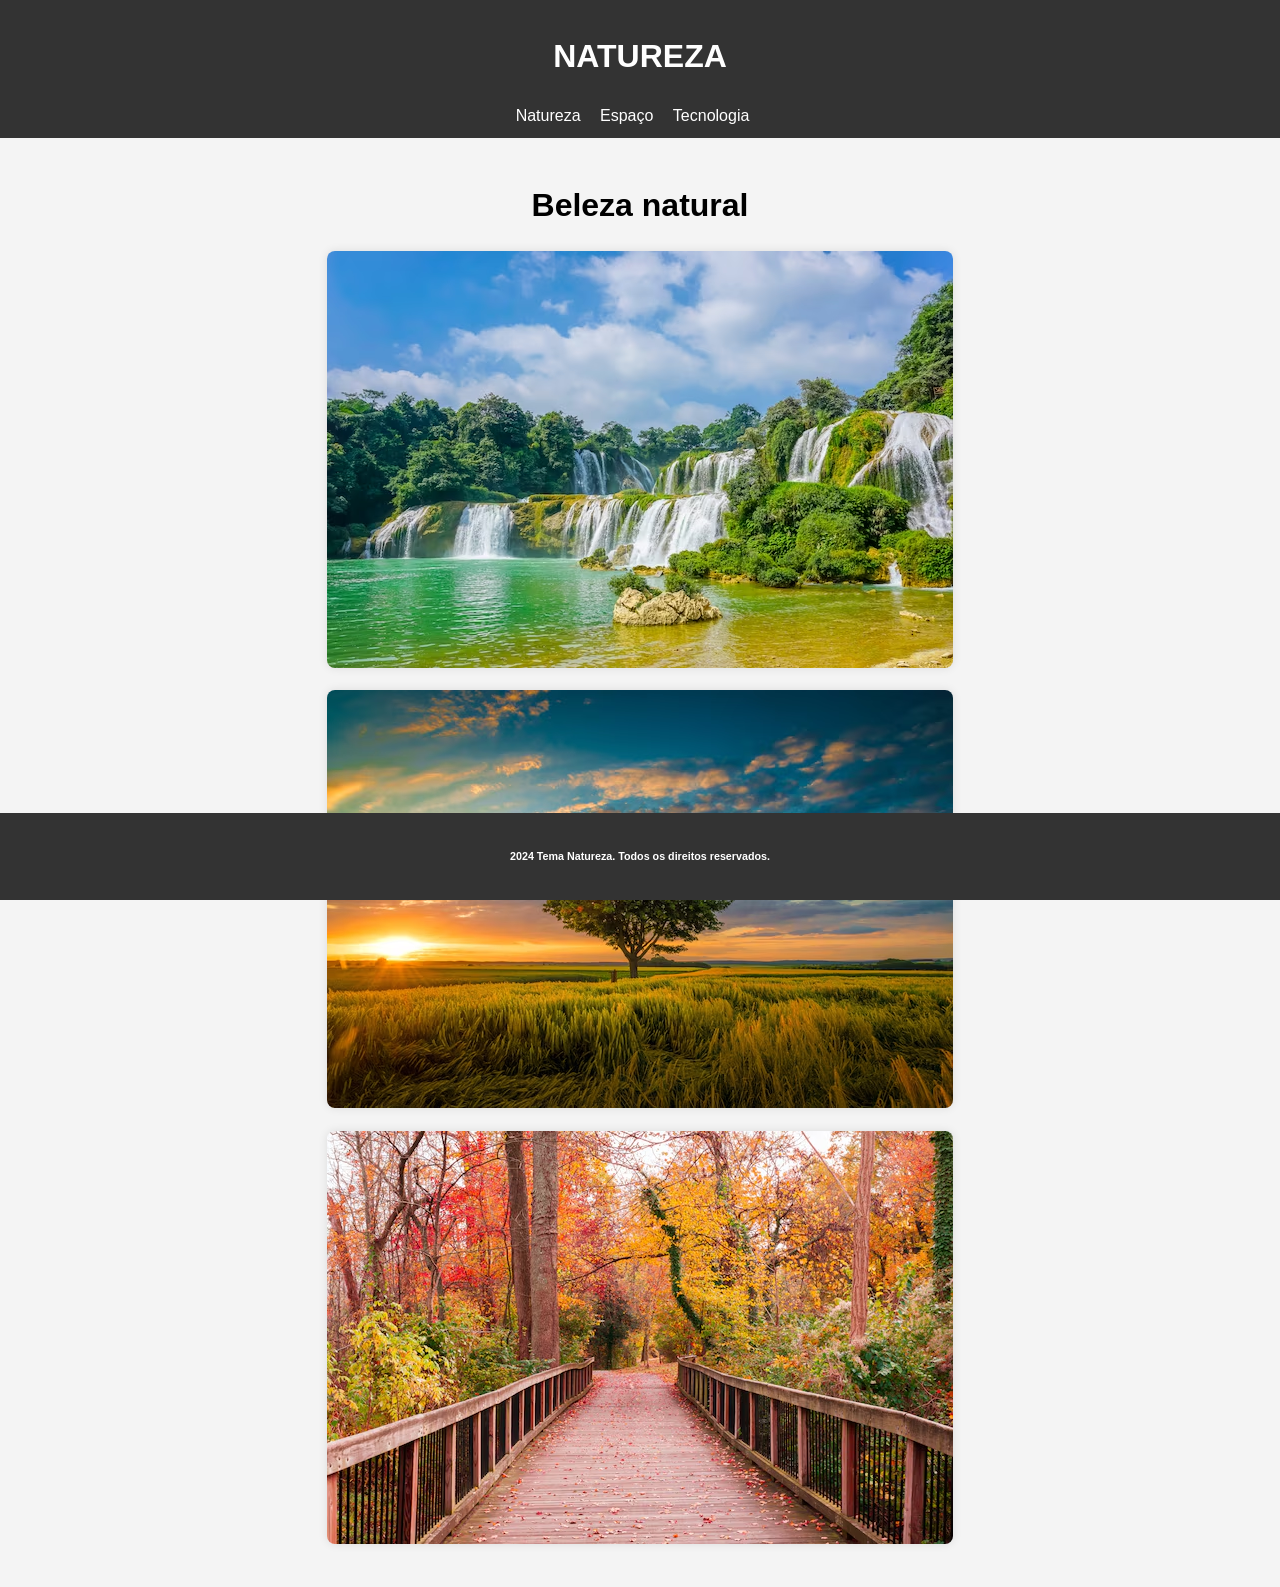
<file: lab04/index.html>
<!DOCTYPE html>
<html lang="en">

<head>
    <meta charset="UTF-8">
    <meta name="viewport" content="width=device-width, initial-scale=1.0">
    <title>Document</title>
    <link rel="stylesheet" href="styles.css">
</head>

<body>
    <header>
        <h1>NATUREZA</h1>
        <nav>
            <ul>
                <li><a href="index.html">Natureza</a></li>
                <li><a href="space.html">Espaço</a></li>
                <li><a href="tech.html">Tecnologia</a></li>
            </ul>
        </nav>
    </header>

    <footer>
        <h6>2024 Tema Natureza. Todos os direitos reservados.</h6>
    </footer>
    <main>
        <h1>Beleza natural</h1>
        <img src="assets/nature/nature1.avif" alt="n1">
        <img src="assets/nature/nature2.avif" alt="n2">
        <img src="assets/nature/nature3.avif" alt="n3">
    </main>

</body>

</html>
</file>
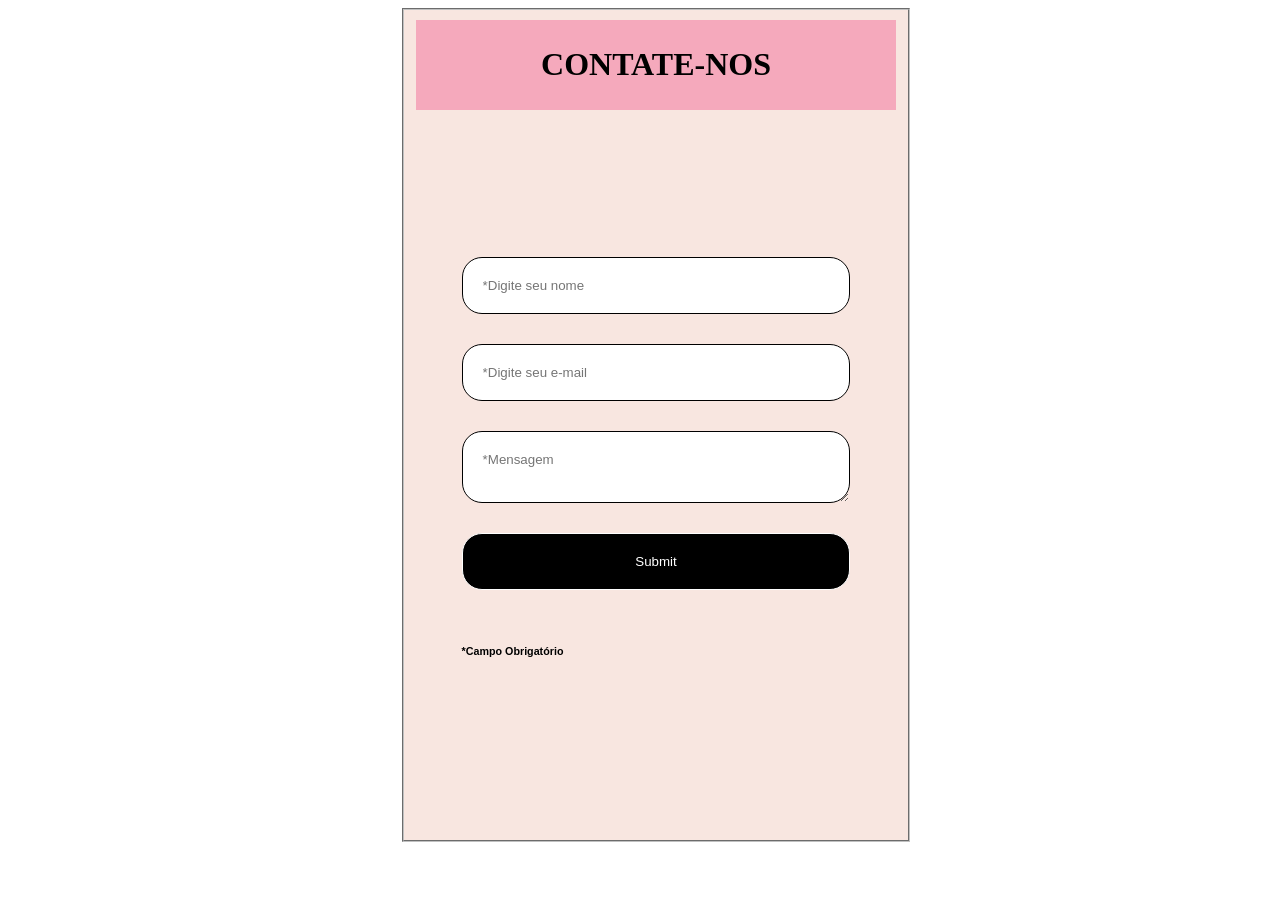
<file: lab128/index.html>
<!DOCTYPE html>
<html lang="en">
<head>
    <meta charset="UTF-8">
    <meta name="viewport" content="width=device-width, initial-scale=1.0">
    <link rel="stylesheet" href="styles.css">
    <title>Formulário</title>
</head>
<body>
    <div id="area">
      <fieldset>
      <header>
        <h1>CONTATE-NOS</h1>
      </header>
  <section>
      <form action = "https://formsubmit.co/m.andrade.santos2018@gmail.com" method="POST" >
        <div>
          <input type="text" placeholder="*Digite seu nome"name="nome" required />
        </div>
        <div>
          <input type="email" placeholder="*Digite seu e-mail"name="email" required />
        </div>
        <div>
          <textarea type="msg" placeholder="*Mensagem"name="mensagem" required></textarea>
          <input type="submit" />
        </div>
        <div>
            <h6>*Campo Obrigatório</h6>
        </div>
    </form>  
  </fieldset>
    </div>    
  </section>
  <script src="script.js"></script>
</body>
</html>
</file>
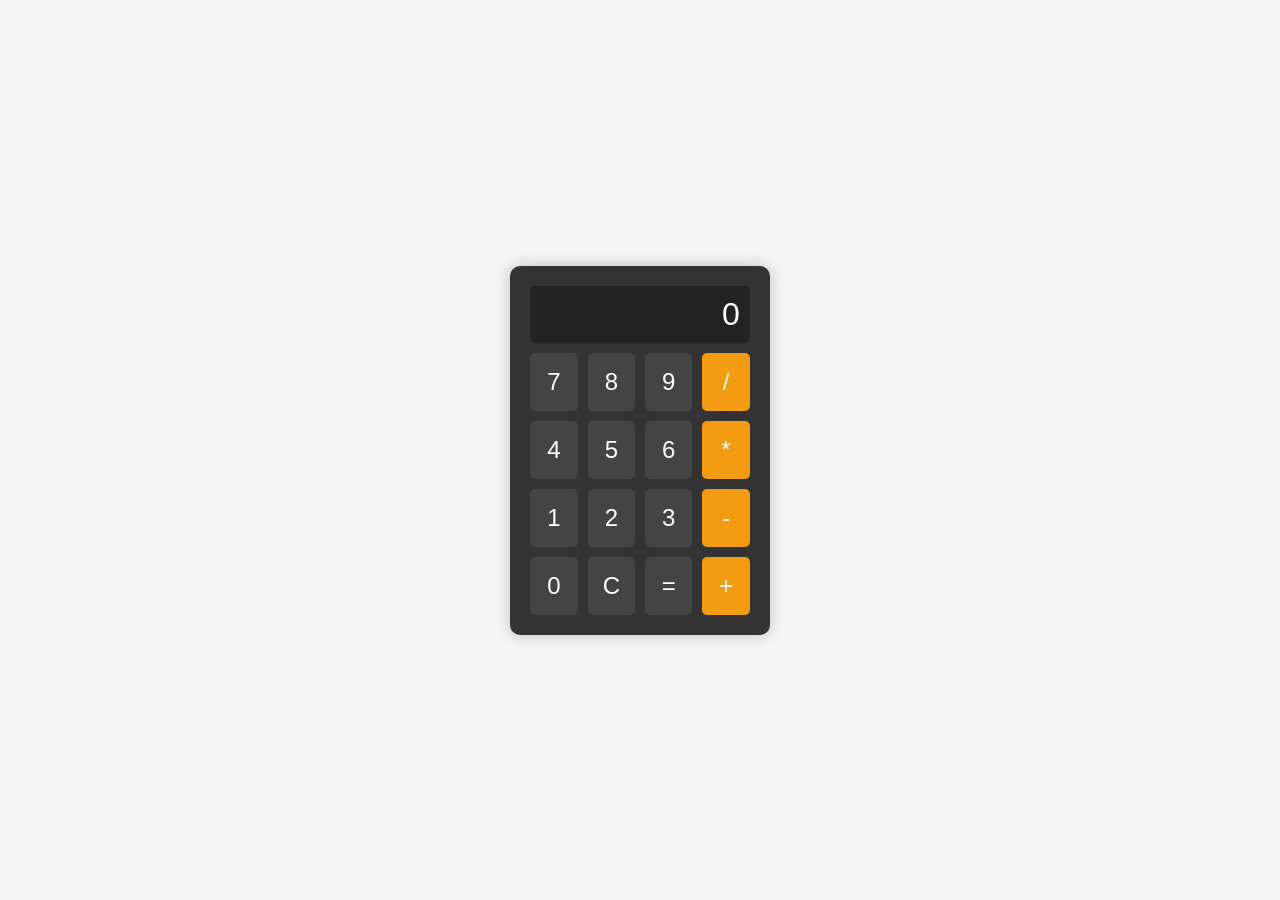
<file: lab16/index.html>
<!DOCTYPE html>
<html lang="pt-br">

<head>
    <meta charset="UTF-8">
    <meta name="viewport" content="width=device-width, initial-scale=1.0">
    <title>Calculadora</title>
    <link rel="stylesheet" href="styles.css">
</head>

<body>
    <div class="calculadora">
        <div id="resultado" class="tela">0</div>
        <div class="botoes">
            <button class="btn" onclick="adicionarNumero('7')">7</button>
            <button class="btn" onclick="adicionarNumero('8')">8</button>
            <button class="btn" onclick="adicionarNumero('9')">9</button>
            <button class="btn operador" onclick="adicionarOperacao('/')">/</button>

            <button class="btn" onclick="adicionarNumero('4')">4</button>
            <button class="btn" onclick="adicionarNumero('5')">5</button>
            <button class="btn" onclick="adicionarNumero('6')">6</button>
            <button class="btn operador" onclick="adicionarOperacao('*')">*</button>

            <button class="btn" onclick="adicionarNumero('1')">1</button>
            <button class="btn" onclick="adicionarNumero('2')">2</button>
            <button class="btn" onclick="adicionarNumero('3')">3</button>
            <button class="btn operador" onclick="adicionarOperacao('-')">-</button>

            <button class="btn" onclick="adicionarNumero('0')">0</button>
            <button class="btn" onclick="limpar()">C</button>
            <button class="btn" onclick="calcular()">=</button>
            <button class="btn operador" onclick="adicionarOperacao('+')">+</button>
        </div>
    </div>
    <script src="script.js"></script>
</body>

</html>
</file>
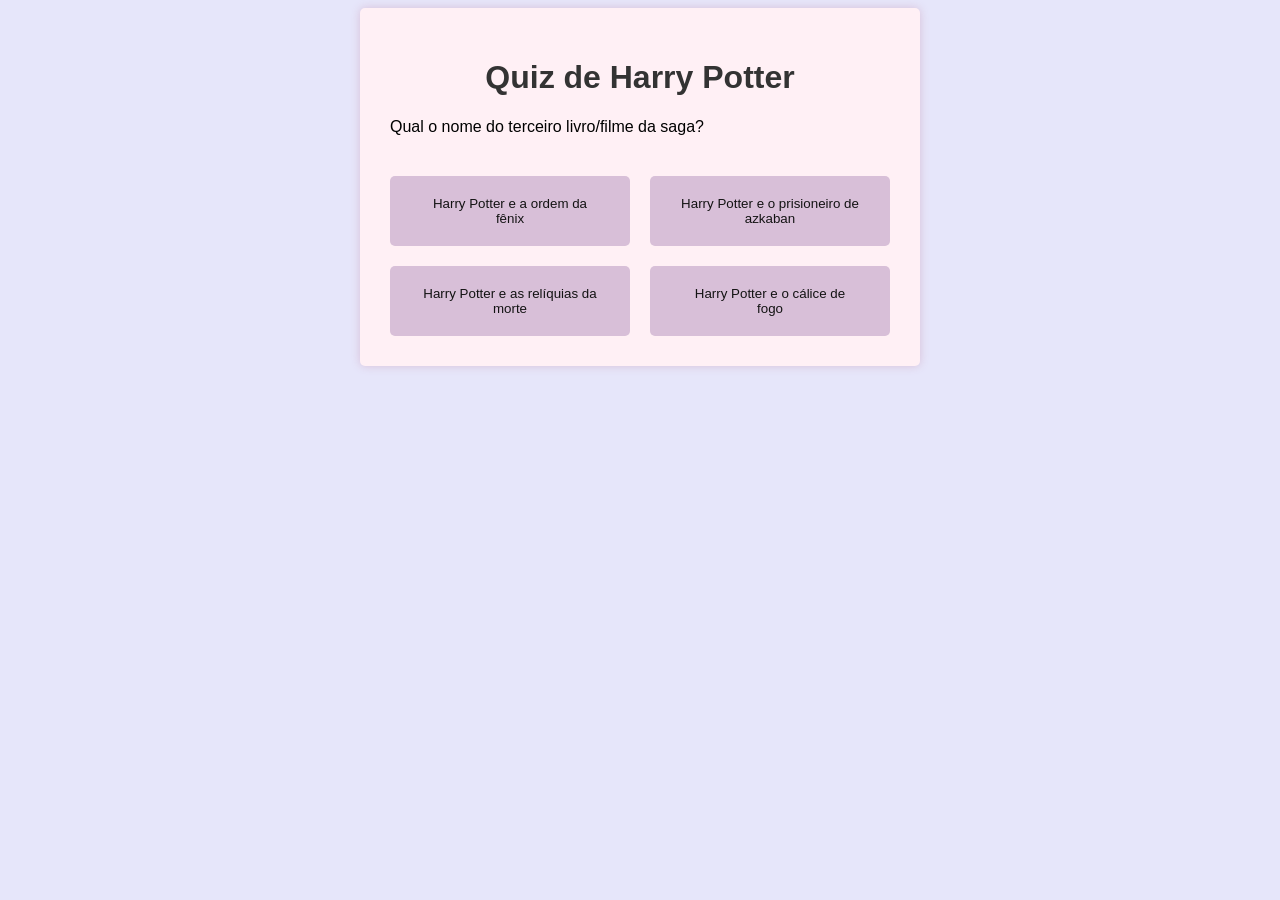
<file: lab32/index.html>
<!DOCTYPE html>
<html lang="en">
<head>
    <meta charset="UTF-8">
    <meta name="viewport" content="width=device-width, initial-scale=1.0">
    <title>Simple Quiz</title>
    <link rel="stylesheet" href="style.css"><!--Utilizado para a estilização utilizando scripts em CSS!-->
</head>
<body>
    <div id="quiz">
        <h1>Quiz de Harry Potter</h1>
        <div id="question"></div> <!-- Container onde as perguntas serão carregadas -->
        <div id="options"></div>    <!-- Perguntas serão inseridas aqui pelo JavaScript -->
    </div>
    <script src="script.js"></script>
</body>
</html>
</file>
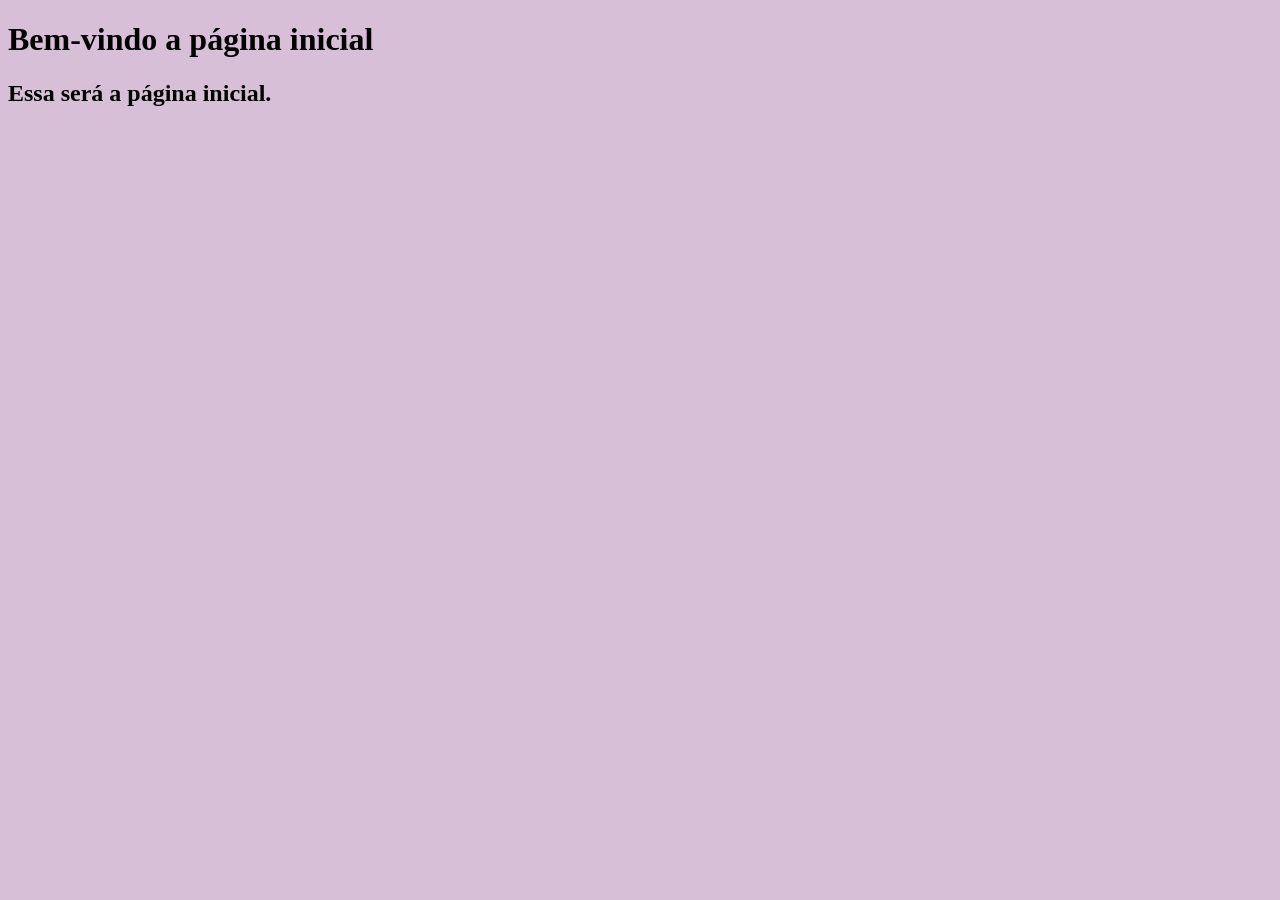
<file: lab64/public/index.html>
<!DOCTYPE html>
<html lang="en">
<head>
    <meta charset="UTF-8">
    <meta name="viewport" content="width=device-width, initial-scale=1.0">
    <link rel="stylesheet" href="styles.css">
    <title>Document</title>
</head>
<body>
    <h1>Bem-vindo a página inicial</h1>
    <h2>Essa será a página inicial.</h2>
</body>
</html>
</file>
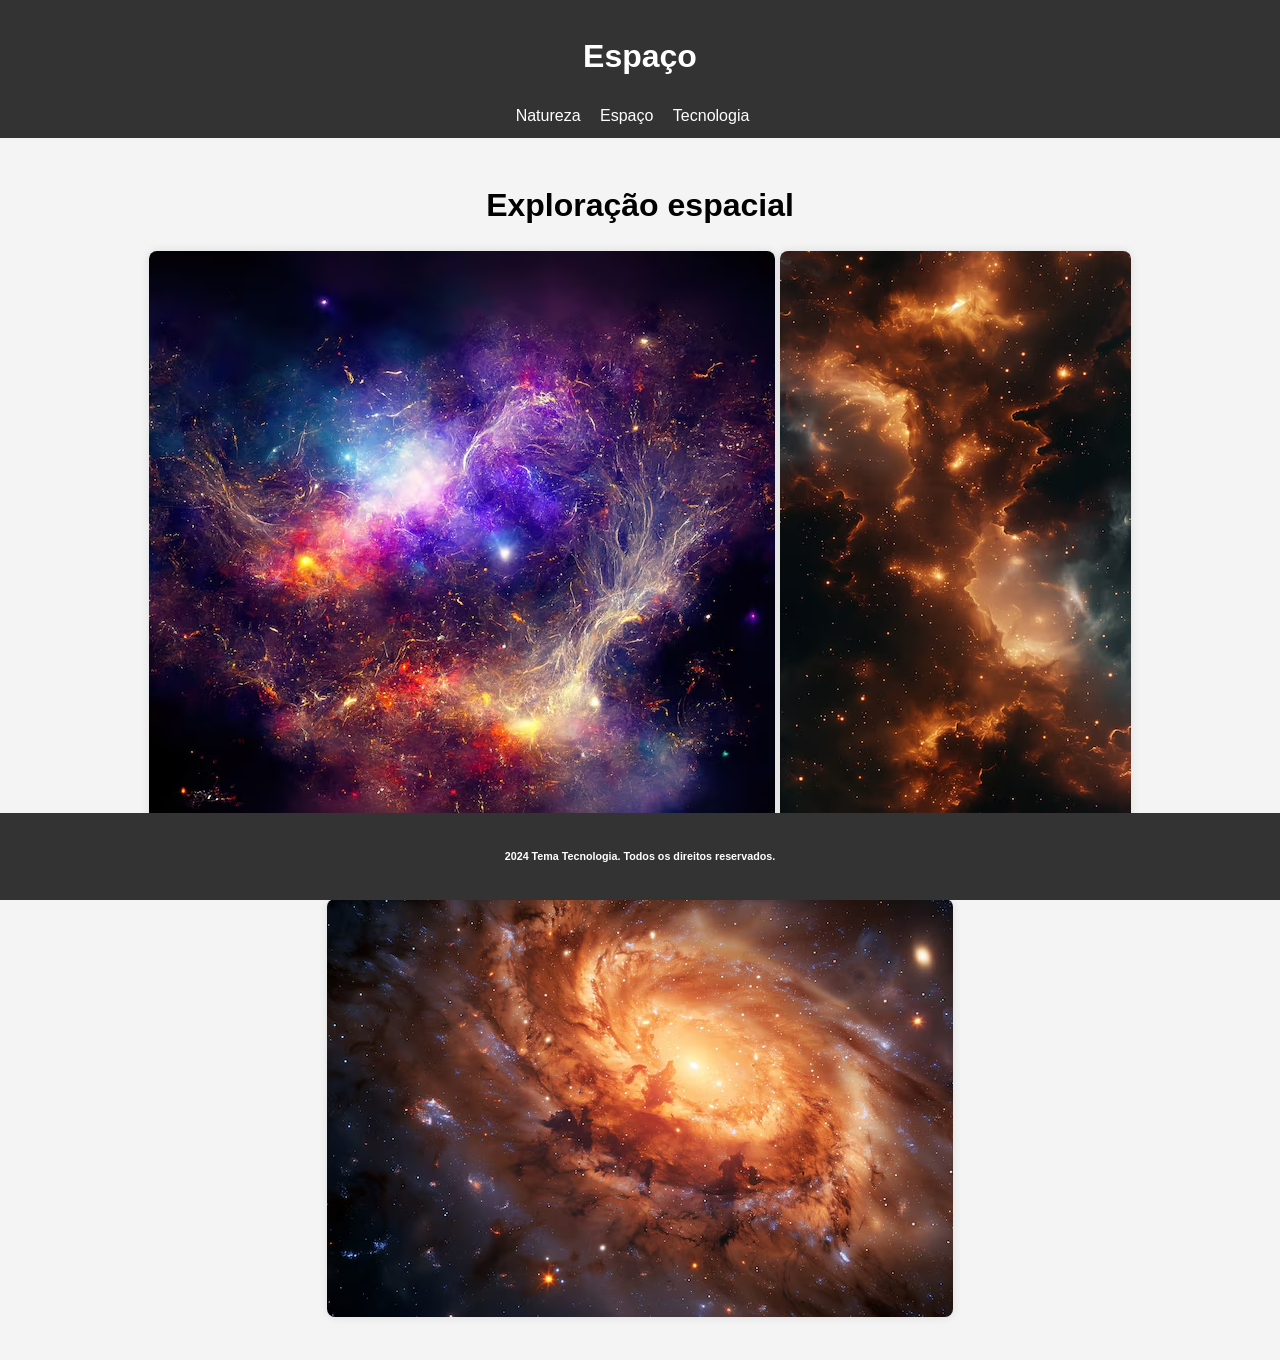
<file: lab04/space.html>
<!DOCTYPE html>
<html lang="en">
<head>
    <meta charset="UTF-8">
    <meta name="viewport" content="width=device-width, initial-scale=1.0">
    <title>Document</title>
    <link rel="stylesheet" href="styles.css">
</head>
<body>
    <header>
        <h1>Espaço</h1>
        <nav>
            <ul>
                <li><a href="index.html">Natureza</a></li>
                <li><a href="space.html">Espaço</a></li>
                <li><a href="tech.html">Tecnologia</a></li>
            </ul>
        </nav>
    </header>
    <footer>
        <h6>2024 Tema Tecnologia. Todos os direitos reservados.</h6>
    </footer>
    <main>
        <h1>Exploração espacial</h1>
        <img src="assets/space/space1.avif" alt="n1">
        <img src="assets/space/space2.avif" alt="n2">
        <img src="assets/space/space3.avif" alt="n3">
    </main>

</body>
</html>
</file>
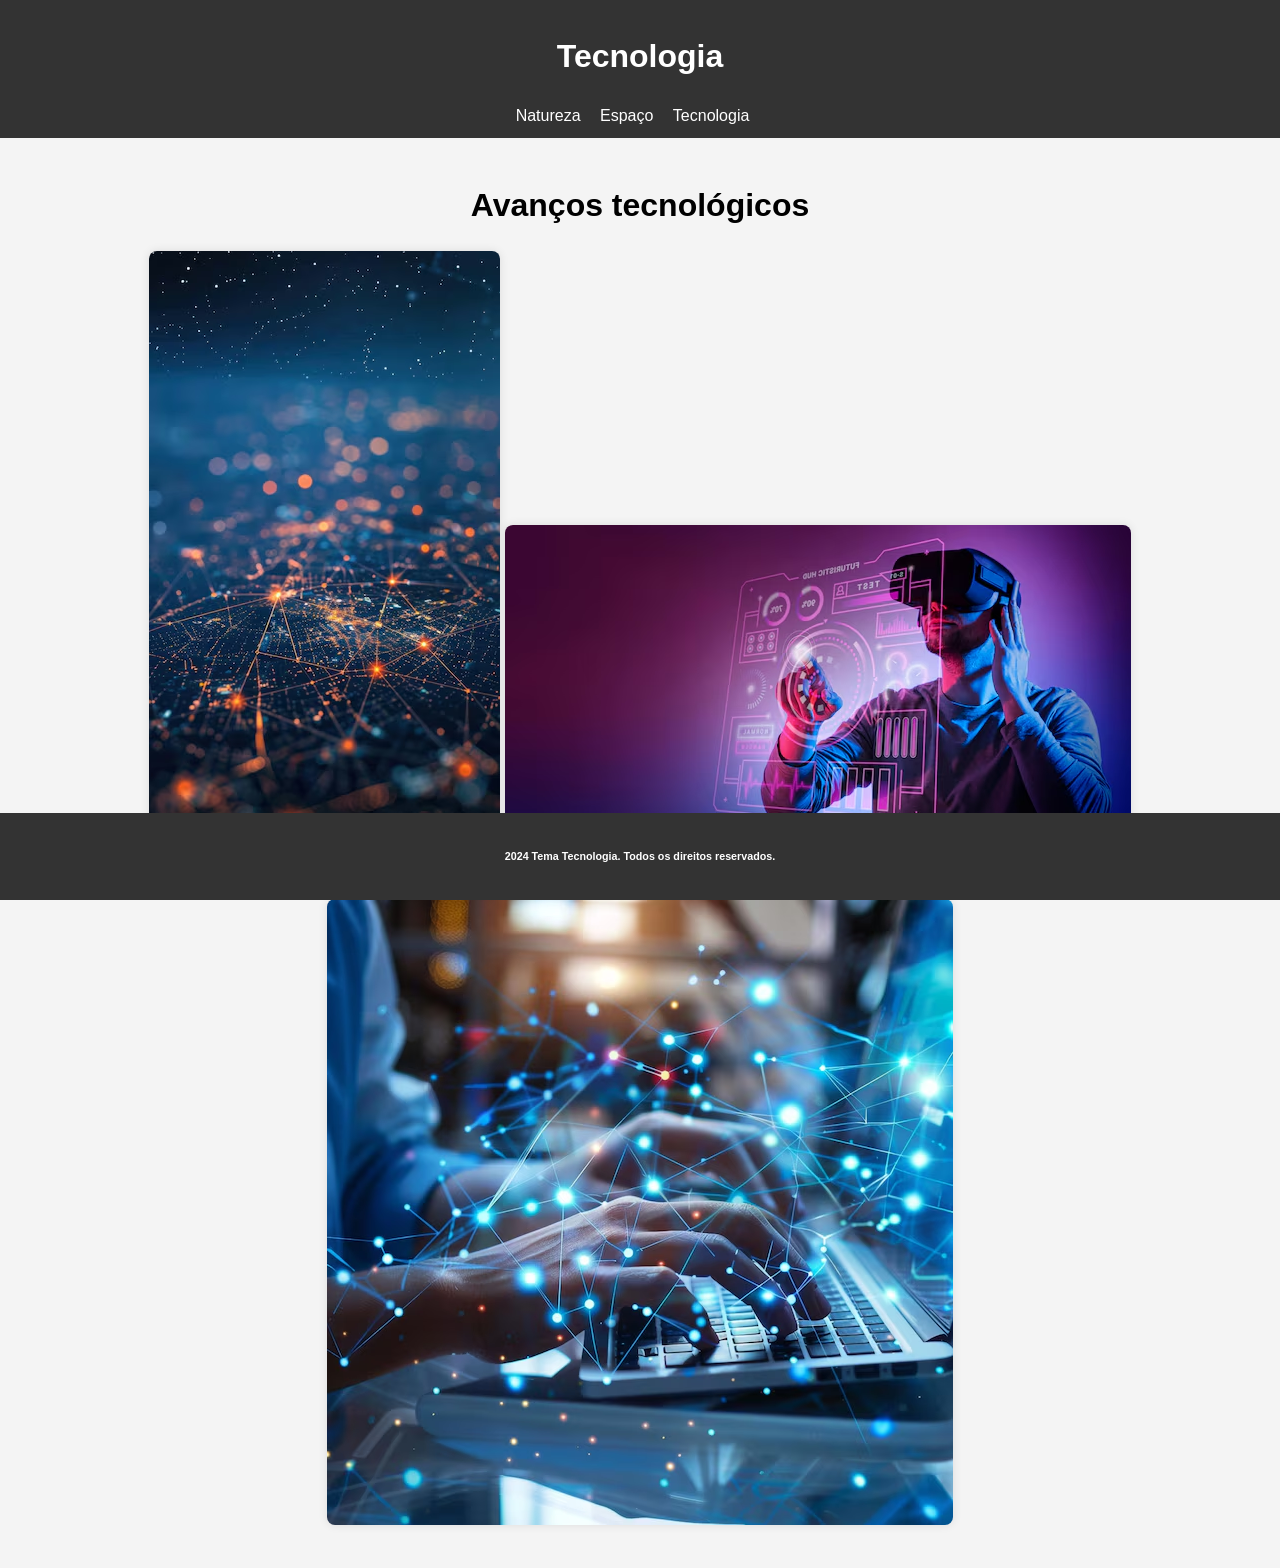
<file: lab04/tech.html>
<!DOCTYPE html>
<html lang="en">
<head>
    <meta charset="UTF-8">
    <meta name="viewport" content="width=device-width, initial-scale=1.0">
    <title>Document</title>
    <link rel="stylesheet" href="styles.css">
</head>
<body>
    <header>
        <h1>Tecnologia</h1>
        <nav>
            <ul>
                <li><a href="index.html">Natureza</a></li>
                <li><a href="space.html">Espaço</a></li>
                <li><a href="tech.html">Tecnologia</a></li>
            </ul>
        </nav>
    </header>
    <footer>
        <h6>2024 Tema Tecnologia. Todos os direitos reservados.</h6>
    </footer>
    <main>
        <h1>Avanços tecnológicos</h1>
        <img src="assets/tech/tech1.avif" alt="n1">
        <img src="assets/tech/tech2.avif" alt="n2">
        <img src="assets/tech/tech3.avif" alt="n3">
    </main>

</body>
</html>
</file>
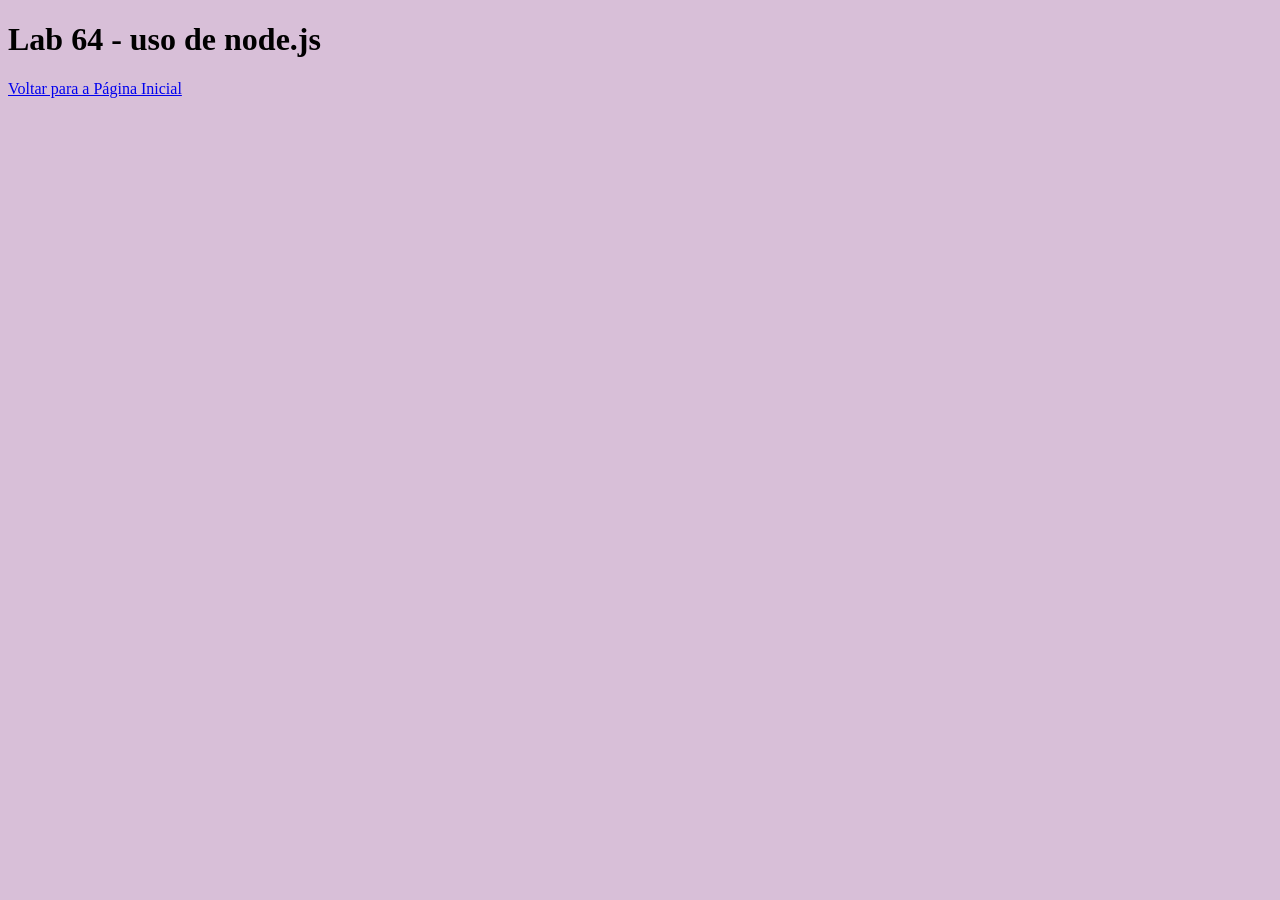
<file: lab64/public/sobre.html>
<!DOCTYPE html>
<html lang="pt-br">
<head>
    <meta charset="UTF-8">
    <meta name="viewport" content="width=device-width, initial-scale=1.0">
    <title>Site lab64</title>
    <link rel="stylesheet" href="styles.css">
</head>
<body>
    <h1>Lab 64 - uso de node.js</h1>
    <a href="index.html">Voltar para a Página Inicial</a>
</body>
</html>
</file>
<file: lab04/styles.css>
body {
    font-family: Arial, sans-serif;
    margin: 0;
    padding: 0;
    background-color: #f4f4f4;
    line-height: 1.6;
}

header {
    background-color: #333;
    color: white;
    padding: 10px 0;
    text-align: center;
}

nav ul {
    list-style-type: none;
    margin: 0;
    padding: 0;
}

nav ul li {
    display: inline;
    margin-right: 15px;
}

nav ul li a {
    color: white;
    text-decoration: none;
}

main {
    padding: 20px;
    text-align: center;
}

main img {
    max-width: 100%;
    height: auto;
    margin-bottom: 15px;
    border-radius: 8px;
    box-shadow: 0px 0px 10px rgba(0, 0, 0, 0.1);
}

footer {
    background-color: #333;
    color: white;
    text-align: center;
    padding: 10px 0;
    position: fixed;
    bottom: 0;
    width: 100%;
}

h1, h2 {
    margin-bottom: 20px;
}

p {
    margin-bottom: 20px;
}
</file>
<file: lab128/styles.css>
#area {
    font-family: 'Arial';
    
}
header{
    display: flex;
    align-items: center;
    justify-content: center;
    padding:5px;
    color:BLACK;
    background-color:#f5a9bc;
    font-family:Didot;

}
h6{
    color:BLACK;
    font-family: arial;
}
fieldset{
    background-color:#F8E6E0;
    padding-top:10px;
}
body{
    background-image: url(https://i0.wp.com/dolcemorumbi.com/wp-content/uploads/2023/09/seis-estilos-maquiagem-1-frreepik-selfcare-dolce-morumbi_2_11zon.webp?fit=1500%2C1001&ssl=1);
    background-size: cover;
}  
form {
    width: 30em;
    max-width: 90%;
    margin: 0 auto;
    padding-top:30px;
  }
div {
    width: 30em;
    max-width: 90%;
    margin: 0 auto;
}
section {
    display:flex;
    align-items: center;
    justify-content: center;
    height:80vh;
  }
form{
    font-family:arial;
}
form div{
    display: flex;
    flex-direction: column;
    margin-bottom: 30px;
}
form input, form textarea{
    outline:unset;
    padding: 20px;
    min-width:300px;
    border: 1px solid;
    color:black;
    border-radius: 20px;
    font-family: arial;
}
form input:focus, form textarea:focus{
    background-color: #f5a9f2;
}
form input[type=submit]{
    background-color:black;
    color: white;
    cursor: pointer;
    margin-top: 30px;
}
form label{
    margin-left:20px;
}
</file>
<file: lab16/styles.css>
body {
    font-family: Arial, sans-serif;
    display: flex;
    justify-content: center;
    align-items: center;
    height: 100vh;
    background-color: #f4f4f4;
    margin: 0;
}

.calculadora {
    background-color: #333;
    padding: 20px;
    border-radius: 10px;
    box-shadow: 0px 0px 15px rgba(0, 0, 0, 0.2);
}

.tela {
    background-color: #222;
    color: #fff;
    font-size: 2em;
    padding: 10px;
    text-align: right;
    border-radius: 5px;
    margin-bottom: 10px;
}

.botoes {
    display: grid;
    grid-template-columns: repeat(4, 1fr);
    gap: 10px;
}

.btn {
    background-color: #444;
    color: #fff;
    font-size: 1.5em;
    padding: 15px;
    border: none;
    border-radius: 5px;
    cursor: pointer;
    transition: background-color 0.3s;
}

.btn:hover {
    background-color: #555;
}

.operador {
    background-color: #f39c12;
}

.operador:hover {
    background-color: #e67e22;
}
</file>
<file: lab32/style.css>
body {
    font-family: Arial, sans-serif;
    background-color: #E6E6FA;
  }
  
  #quiz {
    max-width: 500px;
    margin: 0 auto;
    padding: 30px;
    background-color: #FFF0F5;
    border-radius: 5px;
    box-shadow: 0 0 10px #D8BFD8;
  }
  
  h1 {
    text-align: center;
    color: #333333;
  }
  
  #question {
    margin-bottom: 40px;
  }
  
  #options {
    display: grid;
    gap: 20px;
    grid-template-columns: repeat(2, 1fr);
  }
  
  button {
    display: block;
    margin: 0 auto;
    padding: 20px 30px;
    background-color: #D8BFD8;
    color: #131313;
    border: none;
    border-radius: 5px;
    cursor: pointer;
  }
  
  button:hover {
    background-color: #8f8d8d;
  }
</file>
<file: lab64/public/styles.css>
body{
    font-family: cursive;
    background-color: thistle;
    margin:10;
    padding: 20;
}
</file>
